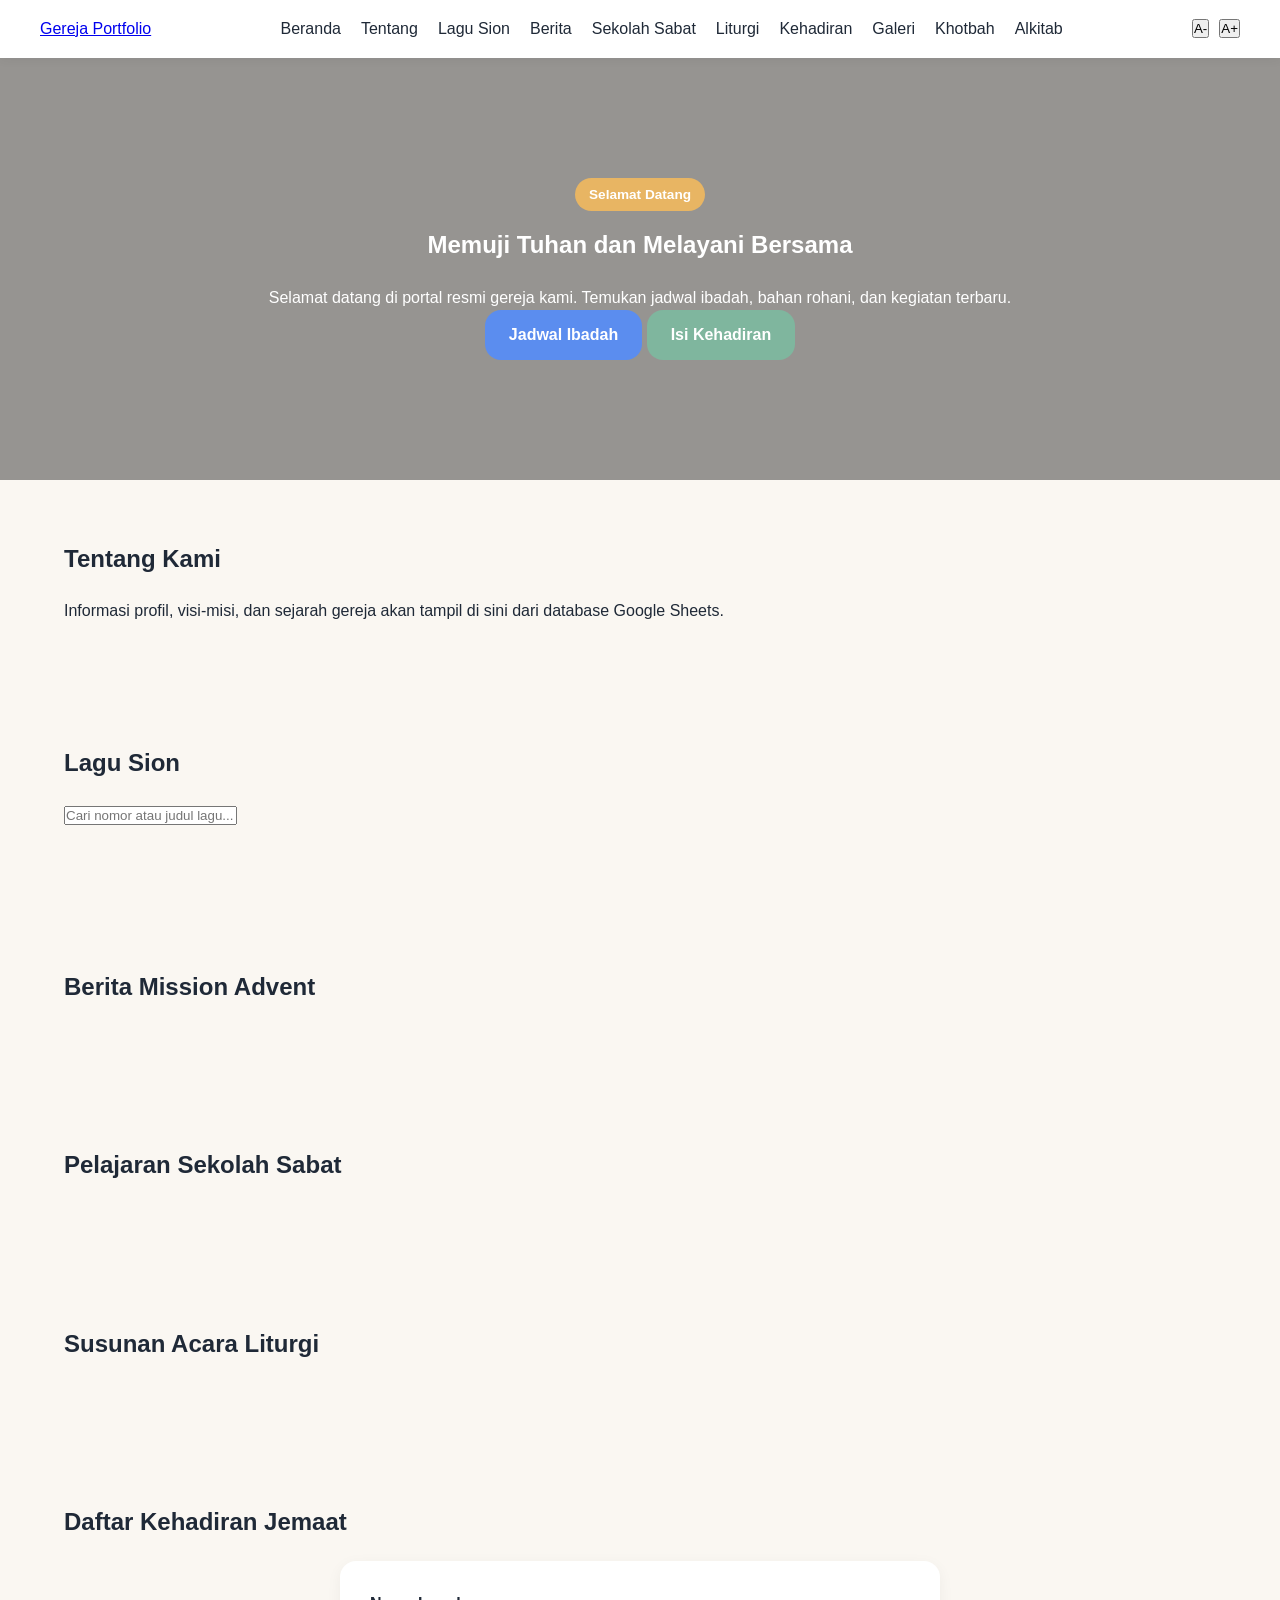
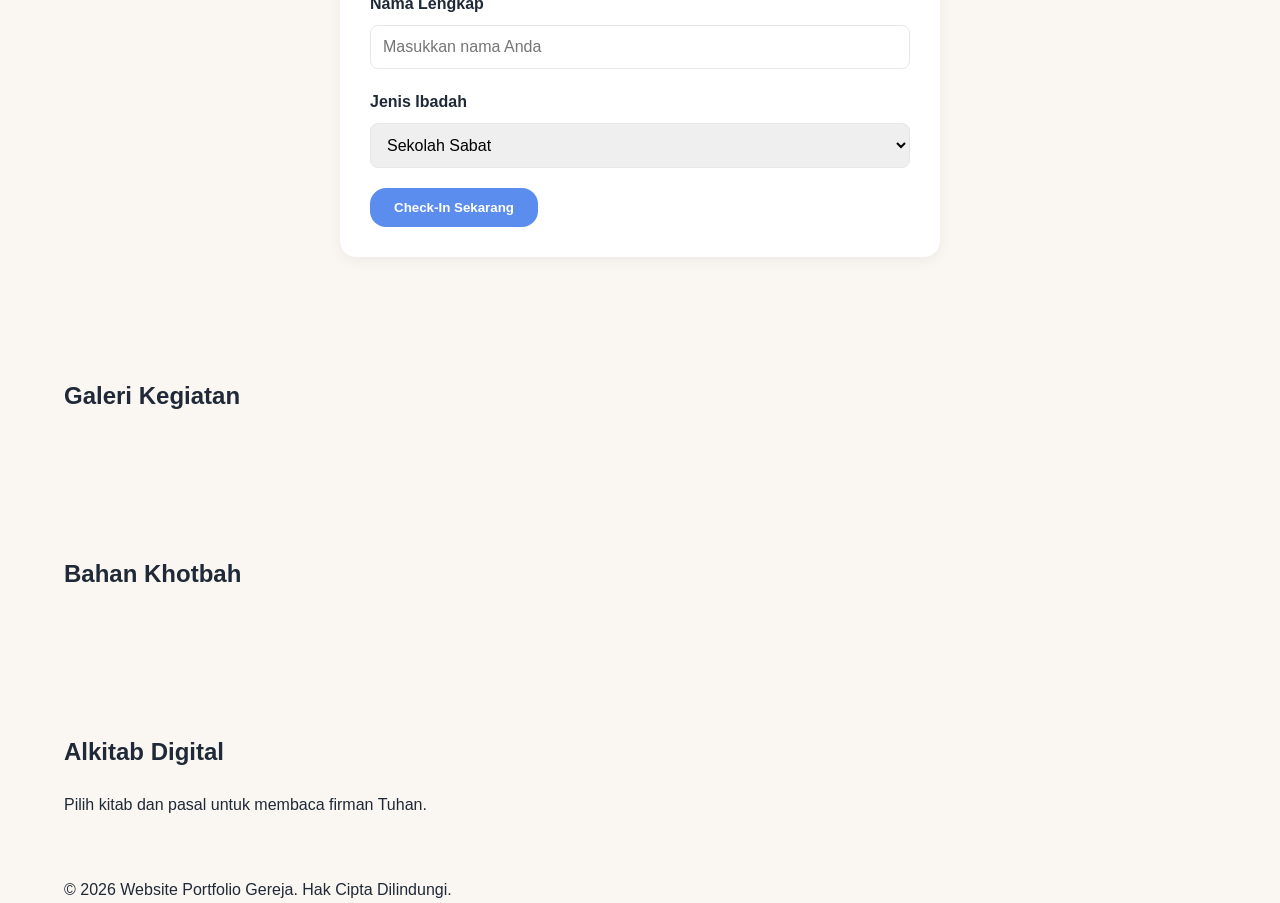
<file: index.html>
<!DOCTYPE html>
<html lang="id">
<head>
    <meta charset="UTF-8">
    <meta name="viewport" content="width=device-width, initial-scale=1.0">
    <title>Website Portfolio Gereja</title>
    <link rel="stylesheet" href="assets/css/tokens.css">
    <link rel="stylesheet" href="assets/css/base.css">
    <link rel="stylesheet" href="assets/css/components.css">
</head>
<body>
    <!-- Navbar -->
    <header class="navbar">
        <div class="container nav-container">
            <a href="#" class="logo">Gereja Portfolio</a>
            <nav class="nav-links" id="navLinks">
                <a href="#hero">Beranda</a>
                <a href="#about">Tentang</a>
                <a href="#songs">Lagu Sion</a>
                <a href="#news">Berita</a>
                <a href="#sabbath">Sekolah Sabat</a>
                <a href="#liturgy">Liturgi</a>
                <a href="#attendance">Kehadiran</a>
                <a href="#gallery">Galeri</a>
                <a href="#sermons">Khotbah</a>
                <a href="#bible">Alkitab</a>
            </nav>
            <div class="nav-controls">
                <button id="fontDec" title="Kecilkan Huruf">A-</button>
                <button id="fontInc" title="Besarkan Huruf">A+</button>
                <button class="hamburger" id="hamburger" aria-label="Menu">☰</button>
            </div>
        </div>
    </header>

    <!-- Hero Section -->
    <section id="hero" class="hero-section">
        <div class="container hero-content">
            <span class="badge">Selamat Datang</span>
            <h1 id="heroTitle">Memuji Tuhan dan Melayani Bersama</h1>
            <p id="heroSubtitle">Selamat datang di portal resmi gereja kami. Temukan jadwal ibadah, bahan rohani, dan kegiatan terbaru.</p>
            <div class="hero-buttons">
                <a href="#schedule" class="btn btn-primary" id="cta1">Jadwal Ibadah</a>
                <a href="#attendance" class="btn btn-secondary" id="cta2">Isi Kehadiran</a>
            </div>
        </div>
    </section>

    <!-- Main Content Container -->
    <main class="container main-content">
        <section id="about" class="section">
            <h2>Tentang Kami</h2>
            <p>Informasi profil, visi-misi, dan sejarah gereja akan tampil di sini dari database Google Sheets.</p>
        </section>

        <section id="songs" class="section">
            <h2>Lagu Sion</h2>
            <div class="search-box">
                <input type="text" id="searchSong" placeholder="Cari nomor atau judul lagu...">
            </div>
            <div id="songsList" class="card-grid"></div>
        </section>

        <section id="news" class="section">
            <h2>Berita Mission Advent</h2>
            <div id="newsList" class="card-grid"></div>
        </section>

        <section id="sabbath" class="section">
            <h2>Pelajaran Sekolah Sabat</h2>
            <div id="sabbathContent"></div>
        </section>

        <section id="liturgy" class="section">
            <h2>Susunan Acara Liturgi</h2>
            <div id="liturgyTimeline"></div>
        </section>

        <section id="attendance" class="section">
            <h2>Daftar Kehadiran Jemaat</h2>
            <form id="checkinForm" class="form-card">
                <div class="form-group">
                    <label for="checkinName">Nama Lengkap</label>
                    <input type="text" id="checkinName" required placeholder="Masukkan nama Anda">
                </div>
                <div class="form-group">
                    <label for="checkinIbadah">Jenis Ibadah</label>
                    <select id="checkinIbadah">
                        <option value="Sekolah Sabat">Sekolah Sabat</option>
                        <option value="Ibadah Raya">Ibadah Raya</option>
                        <option value="Doa Tengah Minggu">Doa Tengah Minggu</option>
                    </select>
                </div>
                <button type="submit" class="btn btn-primary">Check-In Sekarang</button>
            </form>
        </section>

        <section id="gallery" class="section">
            <h2>Galeri Kegiatan</h2>
            <div id="galleryGrid" class="masonry-grid"></div>
        </section>

        <section id="sermons" class="section">
            <h2>Bahan Khotbah</h2>
            <div id="sermonsList" class="card-grid"></div>
        </section>

        <section id="bible" class="section">
            <h2>Alkitab Digital</h2>
            <div class="bible-box">
                <p>Pilih kitab dan pasal untuk membaca firman Tuhan.</p>
            </div>
        </section>
    </main>

    <!-- Footer -->
    <footer>
        <div class="container">
            <p>&copy; 2026 Website Portfolio Gereja. Hak Cipta Dilindungi.</p>
        </div>
    </footer>

    <script src="config.js"></script>
    <script src="assets/js/api.js"></script>
    <script src="assets/js/landing.js"></script>
</body>
</html>
</file>
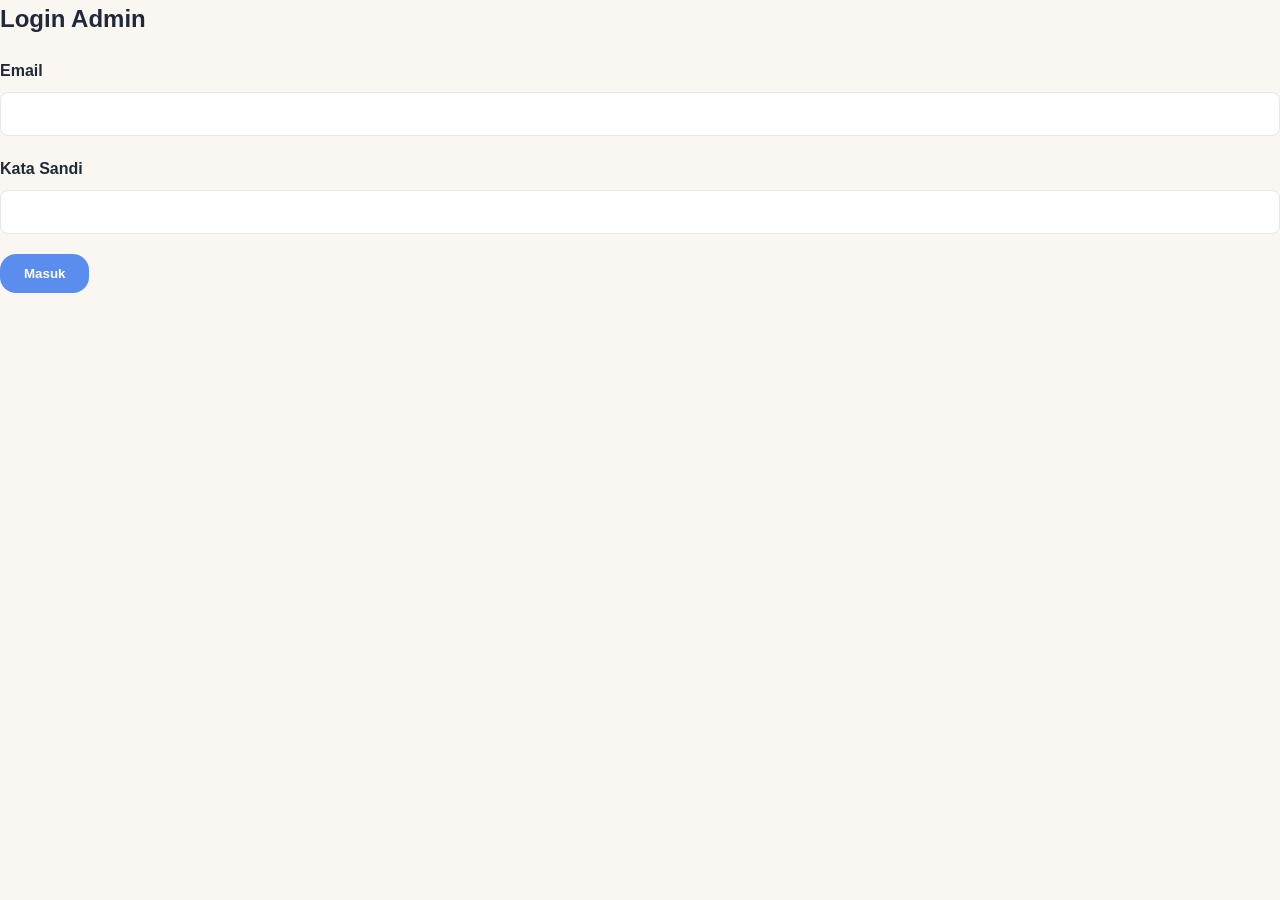
<file: admin/index.html>
<!DOCTYPE html>
<html lang="id">
<head>
    <meta charset="UTF-8">
    <meta name="viewport" content="width=device-width, initial-scale=1.0">
    <title>Admin Panel - Portfolio Gereja</title>
    <link rel="stylesheet" href="../assets/css/tokens.css">
    <link rel="stylesheet" href="../assets/css/base.css">
    <link rel="stylesheet" href="../assets/css/components.css">
</head>
<body class="admin-body">
    <div id="loginScreen" class="login-container">
        <div class="login-card">
            <h2>Login Admin</h2>
            <form id="loginForm">
                <div class="form-group">
                    <label>Email</label>
                    <input type="email" id="adminEmail" required>
                </div>
                <div class="form-group">
                    <label>Kata Sandi</label>
                    <input type="password" id="adminPassword" required>
                </div>
                <button type="submit" class="btn btn-primary full-width">Masuk</button>
            </form>
        </div>
    </div>

    <div id="adminDashboard" class="admin-layout" style="display: none;">
        <aside class="admin-sidebar">
            <h3>Admin Panel</h3>
            <ul>
                <li><a href="#" data-section="dashboard" class="active">Dashboard</a></li>
                <li><a href="#" data-section="config">Pengaturan Umum</a></li>
                <li><a href="#" data-section="songs">Lagu Sion</a></li>
                <li><a href="#" data-section="news">Berita</a></li>
                <li><a href="#" data-section="sabbath">Sekolah Sabat</a></li>
                <li><a href="#" data-section="liturgy">Liturgi</a></li>
                <li><a href="#" data-section="attendance">Kehadiran</a></li>
                <li><a href="#" data-section="gallery">Galeri</a></li>
                <li><a href="#" data-section="sermons">Khotbah</a></li>
                <li><a href="#" id="btnLogout">Keluar</a></li>
            </ul>
        </aside>
        <main class="admin-main">
            <header class="admin-header">
                <h2>Kelola Konten Gereja</h2>
                <button id="btnClearCache" class="btn btn-secondary">Segarkan Cache</button>
            </header>
            <div id="adminContentArea">
                <div class="kpi-grid">
                    <div class="kpi-card"><h4>Total Jemaat</h4><p id="kpiMembers">0</p></div>
                    <div class="kpi-card"><h4>Kehadiran</h4><p id="kpiAttendance">0</p></div>
                    <div class="kpi-card"><h4>Berita Terbit</h4><p id="kpiNews">0</p></div>
                </div>
            </div>
        </main>
    </div>

    <script src="../config.js"></script>
    <script src="../assets/js/api.js"></script>
    <script src="../assets/js/admin.js"></script>
</body>
</html>
</file>
<file: assets/css/tokens.css>
:root {
    --bg-color: #FAF7F2;
    --text-color: #1F2937;
    --primary-color: #5B8DEF;
    --secondary-color: #7FB69E;
    --accent-color: #E8B563;
    --card-bg: #FFFFFF;
    --border-color: #E5E7EB;
    --font-size-base: 16px;
    --radius: 16px;
    --transition: all 0.3s ease;
}
</file>
<file: assets/css/base.css>
* {
    box-sizing: border-box;
    margin: 0;
    padding: 0;
}

body {
    font-family: 'Inter', 'Nunito Sans', sans-serif, system-ui;
    background-color: var(--bg-color);
    color: var(--text-color);
    font-size: var(--font-size-base);
    line-height: 1.6;
}

.container {
    width: 90%;
    max-width: 1200px;
    margin: 0 auto;
}

section {
    padding: 60px 0;
}

h1, h2, h3 {
    font-family: 'Poppins', 'Plus Jakarta Sans', sans-serif;
    margin-bottom: 20px;
}
</file>
<file: assets/css/components.css>
.navbar {
    position: sticky;
    top: 0;
    background: var(--card-bg);
    box-shadow: 0 2px 10px rgba(0,0,0,0.05);
    z-index: 1000;
    display: flex;
    justify-content: space-between;
    align-items: center;
    padding: 1rem 2rem;
}

.nav-container {
    display: flex;
    justify-content: space-between;
    align-items: center;
    width: 100%;
}

.nav-links {
    display: flex;
    gap: 20px;
    list-style: none;
}

.nav-links a {
    text-decoration: none;
    color: var(--text-color);
    font-weight: 500;
}

.nav-controls {
    display: flex;
    gap: 10px;
}

.hamburger {
    display: none;
    background: none;
    border: none;
    font-size: 1.5rem;
    cursor: pointer;
}

.btn {
    display: inline-block;
    padding: 12px 24px;
    border-radius: var(--radius);
    text-decoration: none;
    font-weight: 600;
    border: none;
    cursor: pointer;
    transition: var(--transition);
}

.btn-primary {
    background-color: var(--primary-color);
    color: #fff;
}

.btn-secondary {
    background-color: var(--secondary-color);
    color: #fff;
}

.hero-section {
    background: linear-gradient(rgba(0,0,0,0.4), rgba(0,0,0,0.4)), url('https://images.unsplash.com/photo-1543807535-eceef0bc6599?auto=format&fit=crop&w=1200&q=80') center/cover;
    color: #fff;
    text-align: center;
    padding: 120px 20px;
}

.badge {
    background: var(--accent-color);
    padding: 6px 14px;
    border-radius: 50px;
    font-size: 0.85rem;
    font-weight: bold;
    display: inline-block;
    margin-bottom: 15px;
}

.card-grid {
    display: grid;
    grid-template-columns: repeat(auto-fit, minmax(280px, 1fr));
    gap: 20px;
    margin-top: 20px;
}

.form-card {
    background: var(--card-bg);
    padding: 30px;
    border-radius: var(--radius);
    box-shadow: 0 4px 15px rgba(0,0,0,0.05);
    max-width: 600px;
    margin: 0 auto;
}

.form-group {
    margin-bottom: 20px;
}

.form-group label {
    display: block;
    margin-bottom: 8px;
    font-weight: 600;
}

.form-group input, .form-group select {
    width: 100%;
    padding: 12px;
    border: 1px solid var(--border-color);
    border-radius: 8px;
    font-size: 1rem;
}

/* Admin Styles */
.admin-layout {
    display: flex;
    min-height: 100vh;
}

.admin-sidebar {
    width: 260px;
    background: var(--card-bg);
    border-right: 1px solid var(--border-color);
    padding: 20px;
}

.admin-sidebar ul {
    list-style: none;
    margin-top: 20px;
}

.admin-sidebar li a {
    display: block;
    padding: 12px 15px;
    color: var(--text-color);
    text-decoration: none;
    border-radius: 8px;
    margin-bottom: 5px;
}

.admin-sidebar li a.active, .admin-sidebar li a:hover {
    background: var(--primary-color);
    color: #fff;
}

.admin-main {
    flex: 1;
    padding: 30px;
}

.kpi-grid {
    display: grid;
    grid-template-columns: repeat(auto-fit, minmax(200px, 1fr));
    gap: 20px;
    margin-bottom: 30px;
}

.kpi-card {
    background: var(--card-bg);
    padding: 20px;
    border-radius: var(--radius);
    box-shadow: 0 2px 10px rgba(0,0,0,0.05);
}

@media(max-width: 768px) {
    .nav-links { display: none; }
    .hamburger { display: block; }
    .admin-layout { flex-direction: column; }
    .admin-sidebar { width: 100%; }
}
</file>
